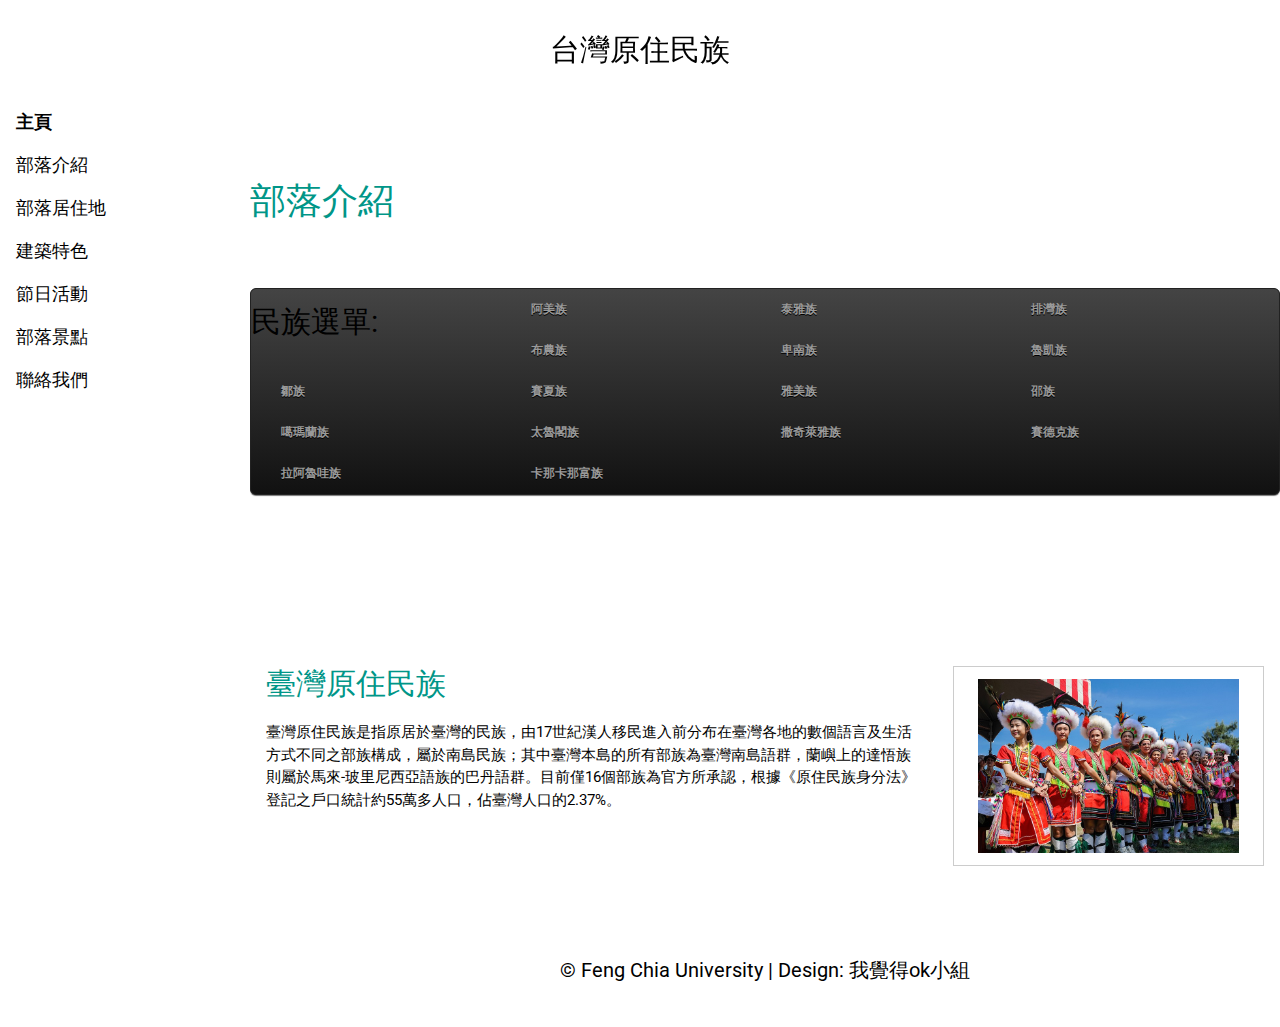
<file: index3.html>
﻿<html>
    <title>原住民介紹</title>
    <meta charset="UTF-8">
    <meta name="viewport" content="width=device-width, initial-scale=1">
    <link rel="stylesheet" href="https://www.w3schools.com/w3css/4/w3.css">
    <link rel="stylesheet" href="https://www.w3schools.com/lib/w3-theme-black.css">
    <link rel="stylesheet" href="https://fonts.googleapis.com/css?family=Roboto">
    <link rel="stylesheet" href="https://cdnjs.cloudflare.com/ajax/libs/font-awesome/4.7.0/css/font-awesome.min.css">
    <script src="https://ajax.googleapis.com/ajax/libs/jquery/2.1.1/jquery.min.js"></script>
    <link href="MenuStyle.css" rel="stylesheet" type="text/css"/>
    <style>
        html,body,h1,h2,h3,h4,h5,h6 {font-family: "Roboto", sans-serif;}
        .w3-sidebar {
            z-index: 3;
            width: 250px;
            top: 100px;
            bottom: 0;
            height: auto;
        }
    </style>
    <body>

        <!-- Navbar -->
        <div class="w3-top" id="BG">
            <div class="w3-bar w3-theme w3-top w3-left-align w3-large" style="height:100px; line-height:100px;">
                <a class="w3-bar-item w3-button w3-right w3-hide-large w3-hover-white w3-large w3-theme-l1" href="javascript:void(0)" onclick="w3_open()"><i class="fa fa-bars"></i></a>
                <center style="font-size:30px;">台灣原住民族</center>
            </div>
        </div>

        <!-- Sidebar -->
        <nav class="w3-sidebar w3-bar-block w3-collapse w3-large w3-theme-l5 w3-animate-left" id="mySidebar" >
            <a href="javascript:void(0)" onclick="w3_close()" class="w3-right w3-xlarge w3-padding-large w3-hover-black w3-hide-large" title="Close Menu">
                <i class="fa fa-remove"></i>
            </a>
            <a class="w3-bar-item w3-button w3-hover-black" href="index.html"><b>主頁</b></a>
            <a class="w3-bar-item w3-button w3-hover-black" href="index3.html">部落介紹</a>
            <a class="w3-bar-item w3-button w3-hover-black" href="index5.html">部落居住地</a>
            <a class="w3-bar-item w3-button w3-hover-black" href="index6.html">建築特色</a>
            <a class="w3-bar-item w3-button w3-hover-black" href="index7.html">節日活動</a>
			<a class="w3-bar-item w3-button w3-hover-black" href="map.html">部落景點</a>
            <a class="w3-bar-item w3-button w3-hover-black" href="index4.html">聯絡我們</a>
        </nav>

        <!-- Overlay effect when opening sidebar on small screens -->
        <div class="w3-overlay w3-hide-large" onclick="w3_close()" style="cursor:pointer" title="close side menu" id="myOverlay"></div>

        <!-- Main content: shift it to the right by 250 pixels when the sidebar is visible -->
        <div class="w3-main" style="margin-left:250px;margin-top:100px;">

            <div>
                <div class="w3-row w3-padding-64">
                    <h1 class="w3-text-teal">部落介紹</h1>
                    <aside>
                        <section class="popular">
                            <ul id="MenuBar1">
                                <li><h2>民族選單:</h2></li>
                                <li><a id="Amis" href="#">阿美族</a></li>
                                <li><a id="Atayal" href="#">泰雅族</a></li>
                                <li><a id="Paiwan" href="#">排灣族</a></li>
                                <li><a id="Bunun" href="#">布農族</a></li>
                                <li><a id="a" href="#">卑南族</a></li>
                                <li><a id="b" href="#">魯凱族</a></li>
                                <li><a id="c" href="#">鄒族</a></li>
                                <li><a id="d" href="#">賽夏族</a></li>
                                <li><a id="e" href="#">雅美族</a></li>
                                <li><a id="f" href="#">邵族</a></li>
                                <li><a id="g" href="#">噶瑪蘭族</a></li>
                                <li><a id="h" href="#">太魯閣族</a></li>
                                <li><a id="i" href="#">撒奇萊雅族</a></li>
                                <li><a id="j" href="#">賽德克族</a></li>
                                <li><a id="k" href="#">拉阿魯哇族</a></li>
                                <li><a id="l" href="#">卡那卡那富族</a></li>
                            </ul>
                        </section>
                    </aside>

                </div>
            </div>
            <div class="w3-row w3-padding-32">
                <div class="w3-twothird w3-container">
                    <h2 class="w3-text-teal" id="title1">臺灣原住民族</h2>
                    <p id="data1">臺灣原住民族是指原居於臺灣的民族，由17世紀漢人移民進入前分布在臺灣各地的數個語言及生活方式不同之部族構成，屬於南島民族；其中臺灣本島的所有部族為臺灣南島語群，蘭嶼上的達悟族則屬於馬來-玻里尼西亞語族的巴丹語群。目前僅16個部族為官方所承認，根據《原住民族身分法》登記之戶口統計約55萬多人口，佔臺灣人口的2.37%。</p>
                </div>
                <div class="w3-third w3-container">
                    <p class="w3-border w3-padding-large w3-center"><img id="pic1" src="images/Amis.jpg" alt="Amis" width=100% /></p>
                </div>
            </div>


            <footer id="myFooter">
                <div class="w3-container w3-theme-l2 w3-padding-32">
                    <h4 align="center">© Feng Chia University | Design: 我覺得ok小組</h4>
                </div>
            </footer>

            <!-- END MAIN -->
        </div>

        <script>
            // Get the Sidebar
            var mySidebar = document.getElementById("mySidebar");

            // Get the DIV with overlay effect
            var overlayBg = document.getElementById("myOverlay");

            // Toggle between showing and hiding the sidebar, and add overlay effect
            function w3_open() {
                if (mySidebar.style.display === 'block') {
                    mySidebar.style.display = 'none';
                    overlayBg.style.display = "none";
                } else {
                    mySidebar.style.display = 'block';
                    overlayBg.style.display = "block";
                }
            }

            // Close the sidebar with the close button
            function w3_close() {
                mySidebar.style.display = "none";
                overlayBg.style.display = "none";
            }
        </script>

        <script>
            function slideup1()
            {
                $("h2#title1").slideUp();
                $("p#data1").slideUp();
                $("img#pic1").slideUp();
            }
            function show1()
            {
                $("h2#title1").show(500);
                $("p#data1").show(500);
                $("img#pic1").show(500);
            }
            var arr1 = ["阿美族", "泰雅族", "排灣族", "布農族", "卑南族", "魯凱族", "鄒族", "賽夏族", "雅美族(達悟族)", "邵族", "噶瑪蘭族", "太魯閣族", "撒奇萊雅族", "賽德克族", "拉阿魯哇族", "卡那卡那富族"];


            $("a#Amis").click(function () {

                slideup1();
                $("h2#title1").text(arr1[0]);
                $("p#data1").text("分佈於花蓮北部之奇萊山平原，南至台東及屏東之恆春半島等狹長之海岸平原及丘陵地區，目前人口約有206,813人(106年4月)，是台灣原住民族中人數最多者。傳統社會制度以母系氏族組織為主，男性被招贅後共居於女家，有關家庭親族事務與財產由女性戶長做主，惟重要事務，如婚姻、分產則必由出贅之母舅返家共同決策；然而，部落性之政治、司法、戰爭、宗教等公共事務，則由男性組織之男子年齡階級組織處理。傳統祭儀以部落之豐年祭為主，其中過程以表達部落男子年齡階級新成員之加入意義為最重要。")
                $("img#pic1").attr("src", "images/Amei.jpg");
                show1();
            });
            $("a#Atayal").click(function () {
                slideup1();
                $("h2#title1").text(arr1[1]);
                $("p#data1").text("分佈在台灣中北部山區，包括埔里至花蓮縣以北地區，目前人口約有88,571人(106年4月數據)。傳統生活以狩獵、山田燒墾為主。織布技術發達，技巧繁複且花色精巧，其中以紅色象徵血液，具有生命力，可以避邪，故而喜好紅色服飾，有紋面習俗。社會組織以祖靈祭祀團體為主，最重要的祭儀活動為祖靈祭。歌舞動態活動以口簧琴與口簧琴舞為其特色。")
                $("img#pic1").attr("src", "images/taiya.jpg");
                show1();

            });
            $("a#Paiwan").click(function () {
                slideup1();
                $("h2#title1").text(arr1[2]);
                $("p#data1").text("分佈區域於北起大武山、南達恆春、西到枋寮、東到台東太麻里的中央山脈兩側。人數將近99,298人(106年4月數據)。傳統的貴族頭目為各部落的政治、軍事、甚至宗教領袖，自成一獨立自治單位，由於人口眾多，血緣關係較廣，盛行貴族近親聯姻的結果，使得某些地區出現少數貴族統領數個部落的超部落聯盟情形。物質文化上以琉璃珠、鐵器、銀飾等為貴重物品。傳統的陶壼雕塑及樑柱木雕，以百步蛇紋及人頭紋象徵貴族的崇高地位。")
                $("img#pic1").attr("src", "images/Paiwan.jpg");
                show1();
            });
            $("a#Bunun").click(function () {
                slideup1();
                $("h2#title1").text(arr1[3]);
                $("p#data1").text("分佈於中央山脈海拔一千至二千公尺的山區，分佈廣及花蓮縣卓溪鄉、高雄縣那瑪夏鄉、台東縣海端鄉，而以南投縣境為主。人口約有57,630人(106年4月數據)。布農族的氏族又可分為卓社群、卡社群、丹社群、巒社群、郡社群及蘭社群等6個主要氏族，社會組織以父系大家族為主，重視其氏族內的親屬關係，與其他不同氏族亦有嚴謹的傳統規範及秩序，而其戶中的人口甚至亦包括非血緣之同居人，故傳統家屋規模均較大。年中的祭儀行事曆以小米播種、除草乃至於收割等生長過程為主要依據，其中以除草之後祭儀中所唱的「祈禱小米豐收歌」，以精緻搭配合宜之八部合唱聲勢最為壯闊。「射耳祭」為部落男子成長階段最重要的生命社儀。")
                $("img#pic1").attr("src", "images/Bunun.jpg");
                show1();
            });

            $("a#a").click(function () {
                slideup1();
                $("h2#title1").text(arr1[4]);
                $("p#data1").text("分佈於台東縱谷南部，其強盛時期曾統轄東部族群七十二社。目前人口約有13,901人(106年4月數據)，全族分居八個部落，有「八社番」之名。各部落間因起源傳說的不同，可分為：由「竹子而生」起源的卑南群和由「石頭而生」起源的知本群。傳統社會組織以長女承家以及男性年齡階段組織為主。男子會所為政治中心及教育場所，未婚男性必須居住在會所接受軍事訓練以防衛部落，並依照年齡分為數個年齡階級。")
                $("img#pic1").attr("src", "images/beinan.jpg");
                show1();
            });
            $("a#b").click(function () {
                slideup1();
                $("h2#title1").text(arr1[5]);
                $("p#data1").text("分佈於高雄縣茂林鄉、屏東縣霧台鄉及台東東興村等地，人口約13,168人(106年4月數據)。傳統社會組織分為貴族與平民兩個部分，貴族享有神話上血緣之優越性及土地所有權之經濟特權；平民則以發展個人領導能力，農產豐儲以及通婚等方法來提昇地位。繼承方式以長男為主。")
                $("img#pic1").attr("src", "images/lukai.jpg");
                show1();
            });
            $("a#c").click(function () {
                slideup1();
                $("h2#title1").text(arr1[6]);
                $("p#data1").text("分佈於嘉義縣阿里山鄉為主，部分亦居住於南投縣信義鄉、，目前人口約有6,608人(106年4月數據)。社會組織以嚴格的父系氏族組織及大、小社分脈聯合之政治性組織為主，部落事務及祭儀都以男子會所為中心，稱為「庫巴」，結婚前的青少年必須居住於此，同時接受訓練，而女性則禁止進入。部落的祭儀以「戰祭」為最重要，其中整修會所、修砍神樹、迎靈、娛靈、送靈之祭儀過程繁複，音樂性及節奏性最為人稱道。")
                $("img#pic1").attr("src", "images/zou.jpg");
                show1();
            });
            $("a#d").click(function () {
                slideup1();
                $("h2#title1").text(arr1[7]);
                $("p#data1").text("主要分佈於苗栗縣南庄、獅潭二鄉及新竹縣五峰鄉山區，人口約有6,547人(106年4月數據)。社會組織以父系氏族組織為主，各氏族團體傳統各有其圖騰象徵物。清領時期紛改漢姓，逐以原圖騰譯為其姓氏之名，如「風」、「日」、「夏」等姓，祭儀活動以矮靈祭為其中最重要者，而族中歌舞精華亦以此為主，由於居住地鄰近泰雅族，在物質文化上受其影響較多。")
                $("img#pic1").attr("src", "images/saixia.jpg");
                show1();
            });

            $("a#e").click(function () {
                slideup1();
                $("h2#title1").text(arr1[8]);
                $("p#data1").text("分佈於台東的蘭嶼島上，為台灣唯一的一支海洋民族，人口約有4,550人(106年4月數據)，島上有六個村落，由於生活環境的獨立，傳統文化保存得最為完整，部落間的糾紛都以親族群體相互協調解決，社會活動則端賴父系氏族群體及魚團組織來管理。物質文化表現極為豐富，雕造板舟技術，打造銀器，捏塑陶壼泥偶之技藝均具特色。傳統的地下屋冬暖夏涼極具，全年的祭典儀式以配合捕撈飛魚之活動為主，視飛魚為神聖物，歌舞方面婦女的頭髮舞在各原住民族群獨樹一格，而男士們的勇士舞則是另一種力與美的表現。")
                $("img#pic1").attr("src", "images/yamei.jpg");
                show1();
            });
            $("a#f").click(function () {
                slideup1();
                $("h2#title1").text(arr1[9]);
                $("p#data1").text("分佈於南投縣魚池鄉及水里鄉，人口約776人(106年4月數據)，相傳邵族的祖先因追逐白鹿而遷至日月潭定居，其部落社會組織是以父系外婚氏族為其文化特徵，受漢文化影響頗深，但其固有的成分依舊存在，每家之客室內側左牆腳所懸掛的祖靈籃，為不見於其他族群的文化特質，頭目平時是部落祭儀的決策者與社會事務的仲裁者，職位通常由長子世襲，最具代表性的音樂是杵歌和杵音。")
                $("img#pic1").attr("src", "images/zhao.jpg");
                show1();
            });

            $("a#g").click(function () {

                slideup1();
                $("h2#title1").text(arr1[10]);
                $("p#data1").text("噶瑪蘭族，過去居住於宜蘭，目前遷居到花蓮和台東，人口約1,441人(106年4月數據)。因為相信萬物有靈而延伸出特有祭儀文化與治療儀式。治療儀式由巫師擔任，先以酒請示之後，再祈求祖靈降臨治病，在治病過程巫師還需吟唱專屬的歌曲。")
                $("img#pic1").attr("src", "images/gamalan.jpg");
                show1();
            });

            $("a#h").click(function () {

                slideup1();
                $("h2#title1").text(arr1[11]);
                $("p#data1").text("人口約30,963人(106年4月數據)，在距今大約三四百年前，從南投縣境越過中央山脈奇萊山，克服自然環境的險峻，沿著立霧溪山谷向東遷移，數百年來已經和南投原鄉發展出不一樣的民族風貌，他們曾經歷抗日最長的戰爭，長期以來，也曾胼手胝足的一起開創族人的未來。太魯閣族人除了擅長的狩獵、編織以外，目前還保有傳統的製刀匠和巫術，每年也都會舉辦祖靈祭。")
                $("img#pic1").attr("src", "images/tailuge.jpg");
                show1();
            });

            $("a#i").click(function () {

                slideup1();
                $("h2#title1").text(arr1[12]);
                $("p#data1").text("撒奇萊雅族主要分佈於花蓮奇萊平原，人口約896人(106年4月數據)，經濟產業以漁業及狩獵為主。屬於母系社會，採入贅婚，從妻居，情形與阿美族相同。「Miamaivaki長者賜飯」是長老們祝福未成年青少年們的一種儀式，是特有的傳統。")
                $("img#pic1").attr("src", "images/saqi.jpg");
                show1();
            });


            $("a#j").click(function () {

                slideup1();
                $("h2#title1").text(arr1[13]);
                $("p#data1").text("賽德克族人口約有9,771人(106年4月數據)，擁有獨特的生命禮俗和傳統習俗，因崇信Utux的生命觀，而延伸出嚴謹的gaya/waya生活律法系統，並發展出許多特有豐富的文化，如文面、狩獵、編織、音樂、語言、歌謠與舞蹈。賽德克族視Sisin鳥為靈鳥，舉凡打獵、提親都聽Sisin鳥的鳴叫聲與行徑方向做決定。")
                $("img#pic1").attr("src", "images/Amis.jpg");
                show1();
            });

            $("a#k").click(function () {

                slideup1();
                $("h2#title1").text(arr1[14]);
                $("p#data1").text("相傳族人原居地在東方hlasunga，曾與矮人共同生活；矮人視「聖貝（takiaru）」為太祖（貝神）居住之所，每年舉行大祭以求境內平安、農獵豐收、族人興盛。族人離開原居地時，矮人贈以一甕聖貝，族人亦如矮人般舉行「聖貝祭（miatungusu）」。祭儀最重要的部分是「聖貝薦酒」儀式：將聖貝浸在酒裡，察其顏色變化，如果變成紅色則表示太祖酩酊之狀，意味祭典圓滿成功。")
                $("img#pic1").attr("src", "images/laa.jpg");
                show1();
            });
            $("a#l").click(function () {

                slideup1();
                $("h2#title1").text(arr1[15]);
                $("p#data1").text("分佈於高雄市那瑪夏區楠梓仙溪流域兩側，現大部分居住於達卡努瓦里及瑪雅里，人口數為321人(106年4月數據)。相傳數百年前，一位名叫「那瑪夏」（Namasia）的年輕男子，發現巨大鱸鰻堵住溪水危及部落安全，趕緊回部落向族人通報，然也因驚嚇過度染病，幾天後去世，傳說當時族人與山豬聯手殺掉鱸鰻讓危機解除，族人為了紀念這名年輕男子，當時以「那瑪夏」命現今之楠梓仙溪。卡那卡那富族的社會組織以父系為主，祭儀活動則以「米貢祭」與「河祭」為主。")
                $("img#pic1").attr("src", "images/Amis.jpg");
                show1();
            });
        </script>
    </body>
</html>
</file>
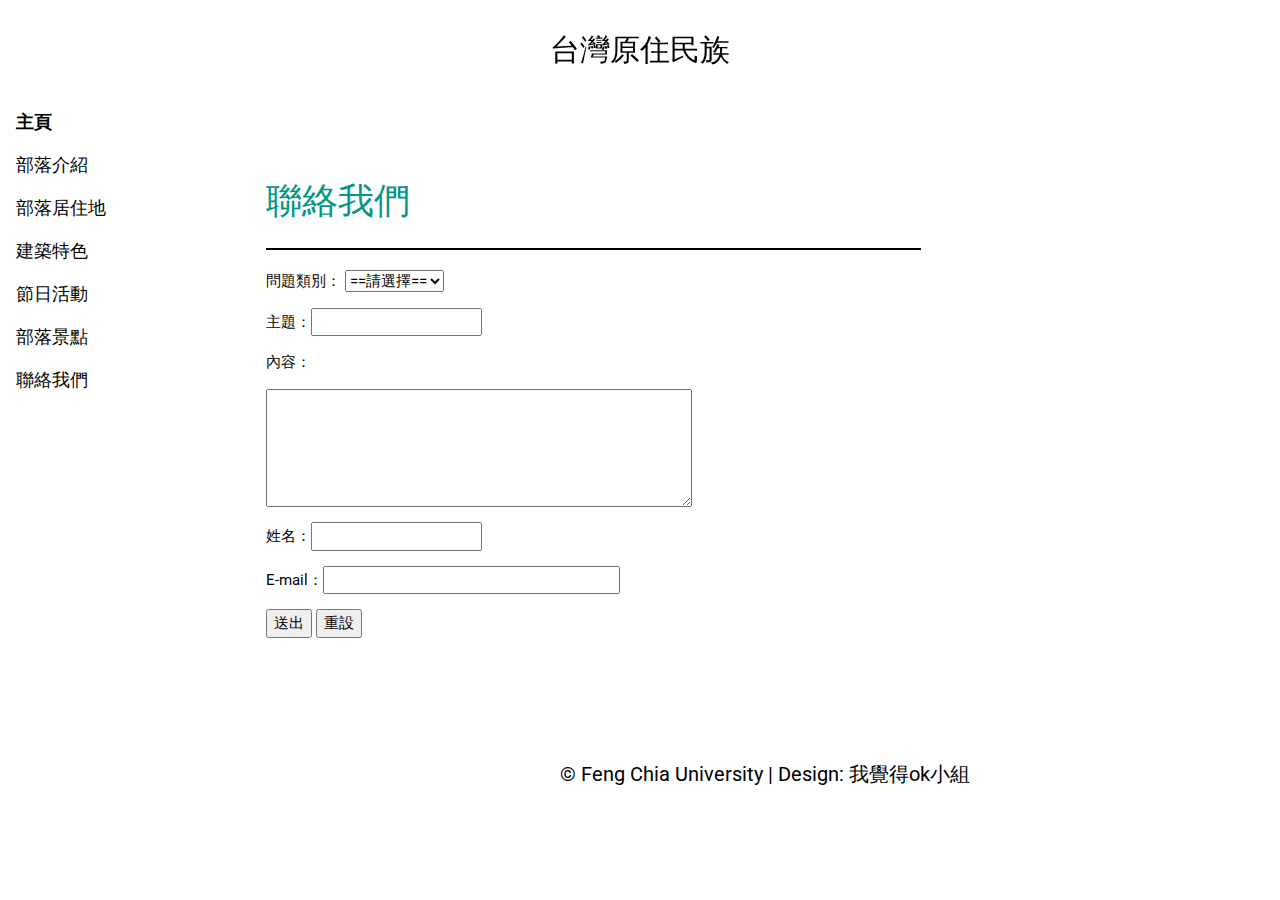
<file: index4.html>
﻿<html>
    <title>原住民介紹</title>
    <meta charset="UTF-8">
    <meta name="viewport" content="width=device-width, initial-scale=1">
    <link rel="stylesheet" href="https://www.w3schools.com/w3css/4/w3.css">
    <link rel="stylesheet" href="https://www.w3schools.com/lib/w3-theme-black.css">
    <link rel="stylesheet" href="https://fonts.googleapis.com/css?family=Roboto">
    <link rel="stylesheet" href="https://cdnjs.cloudflare.com/ajax/libs/font-awesome/4.7.0/css/font-awesome.min.css">
    <style>
        html,body,h1,h2,h3,h4,h5,h6 {font-family: "Roboto", sans-serif;}
        .w3-sidebar {
            z-index: 3;
            width: 250px;
            top: 100px;
            bottom: 0;
            height: auto;
        }
    </style>
    <body>

        <!-- Navbar -->
        <div class="w3-top">
            <div class="w3-bar w3-theme w3-top w3-left-align w3-large" style="height:100px; line-height:100px">
                <a class="w3-bar-item w3-button w3-right w3-hide-large w3-hover-white w3-large w3-theme-l1" href="javascript:void(0)" onclick="w3_open()"><i class="fa fa-bars"></i></a>
                <center style="font-size:30px;">台灣原住民族</center>
            </div>
        </div>

        <!-- Sidebar -->
        <nav class="w3-sidebar w3-bar-block w3-collapse w3-large w3-theme-l5 w3-animate-left" id="mySidebar" >
            <a href="javascript:void(0)" onclick="w3_close()" class="w3-right w3-xlarge w3-padding-large w3-hover-black w3-hide-large" title="Close Menu">
                <i class="fa fa-remove"></i>
            </a>
            <a class="w3-bar-item w3-button w3-hover-black" href="index.html"><b>主頁</b></a>
            <a class="w3-bar-item w3-button w3-hover-black" href="index3.html">部落介紹</a>
            <a class="w3-bar-item w3-button w3-hover-black" href="index5.html">部落居住地</a>
            <a class="w3-bar-item w3-button w3-hover-black" href="index6.html">建築特色</a>
            <a class="w3-bar-item w3-button w3-hover-black" href="index7.html">節日活動</a>
            <a class="w3-bar-item w3-button w3-hover-black" href="map.html">部落景點</a>
            <a class="w3-bar-item w3-button w3-hover-black" href="index4.html">聯絡我們</a>
        </nav>

        <!-- Overlay effect when opening sidebar on small screens -->
        <div class="w3-overlay w3-hide-large" onclick="w3_close()" style="cursor:pointer" title="close side menu" id="myOverlay"></div>

        <!-- Main content: shift it to the right by 250 pixels when the sidebar is visible -->
        <div class="w3-main" style="margin-left:250px;margin-top:100px;">

            <div class="w3-row w3-padding-64">
                <div class="w3-twothird w3-container">
                    <h1 class="w3-text-teal">聯絡我們</h1>
                    <hr style="border:1px #000 solid;" />
                    <p>問題類別：<span id="spryplace">
                            <select name="select1" id="select1">
                                <option value="0">==請選擇==</option>
                                <option value="1">問題反饋</option>
                                <option value="2">網站bug</option>
                                <option value="3">改進建議</option>
                            </select>
                            <p>主題：<input name="name" type="text" id="name" size="16" maxlength="50" />
                            <p>內容：<p><textarea name="textarea1" id="textarea1" cols="45" rows="5"></textarea>
                            <p>姓名：<input name="name" type="text" id="name" size="16" maxlength="50" />
                            <p>E-mail：<input name="eMail" type="text" id="eMail" size="30" maxlength="50" />
                            <p><input type="submit" name="button" id="button" value="送出" onclick="Send()" />
                                <input type="reset" name="reset" id="reset" value="重設" onclick="Reload()" />
                                </div>
                                </div>


                            <footer id="myFooter">
                                <div class="w3-container w3-theme-l2 w3-padding-32">
                                    <h4 align="center">© Feng Chia University | Design: 我覺得ok小組</h4>
                                </div>
                            </footer>

                            <!-- END MAIN -->
                </div>

                <script>
                    // Get the Sidebar
                    var mySidebar = document.getElementById("mySidebar");

                    // Get the DIV with overlay effect
                    var overlayBg = document.getElementById("myOverlay");

                    // Toggle between showing and hiding the sidebar, and add overlay effect
                    function w3_open() {
                        if (mySidebar.style.display === 'block') {
                            mySidebar.style.display = 'none';
                            overlayBg.style.display = "none";
                        } else {
                            mySidebar.style.display = 'block';
                            overlayBg.style.display = "block";
                        }
                    }

                    // Close the sidebar with the close button
                    function w3_close() {
                        mySidebar.style.display = "none";
                        overlayBg.style.display = "none";
                    }

                    function Reload()
                    {
                        location.reload();
                    }
                    
                    function Send()
                    {
                        alert("發送成功！");
                        location.reload();
                    }
                </script>

                </body>
                </html>
</file>
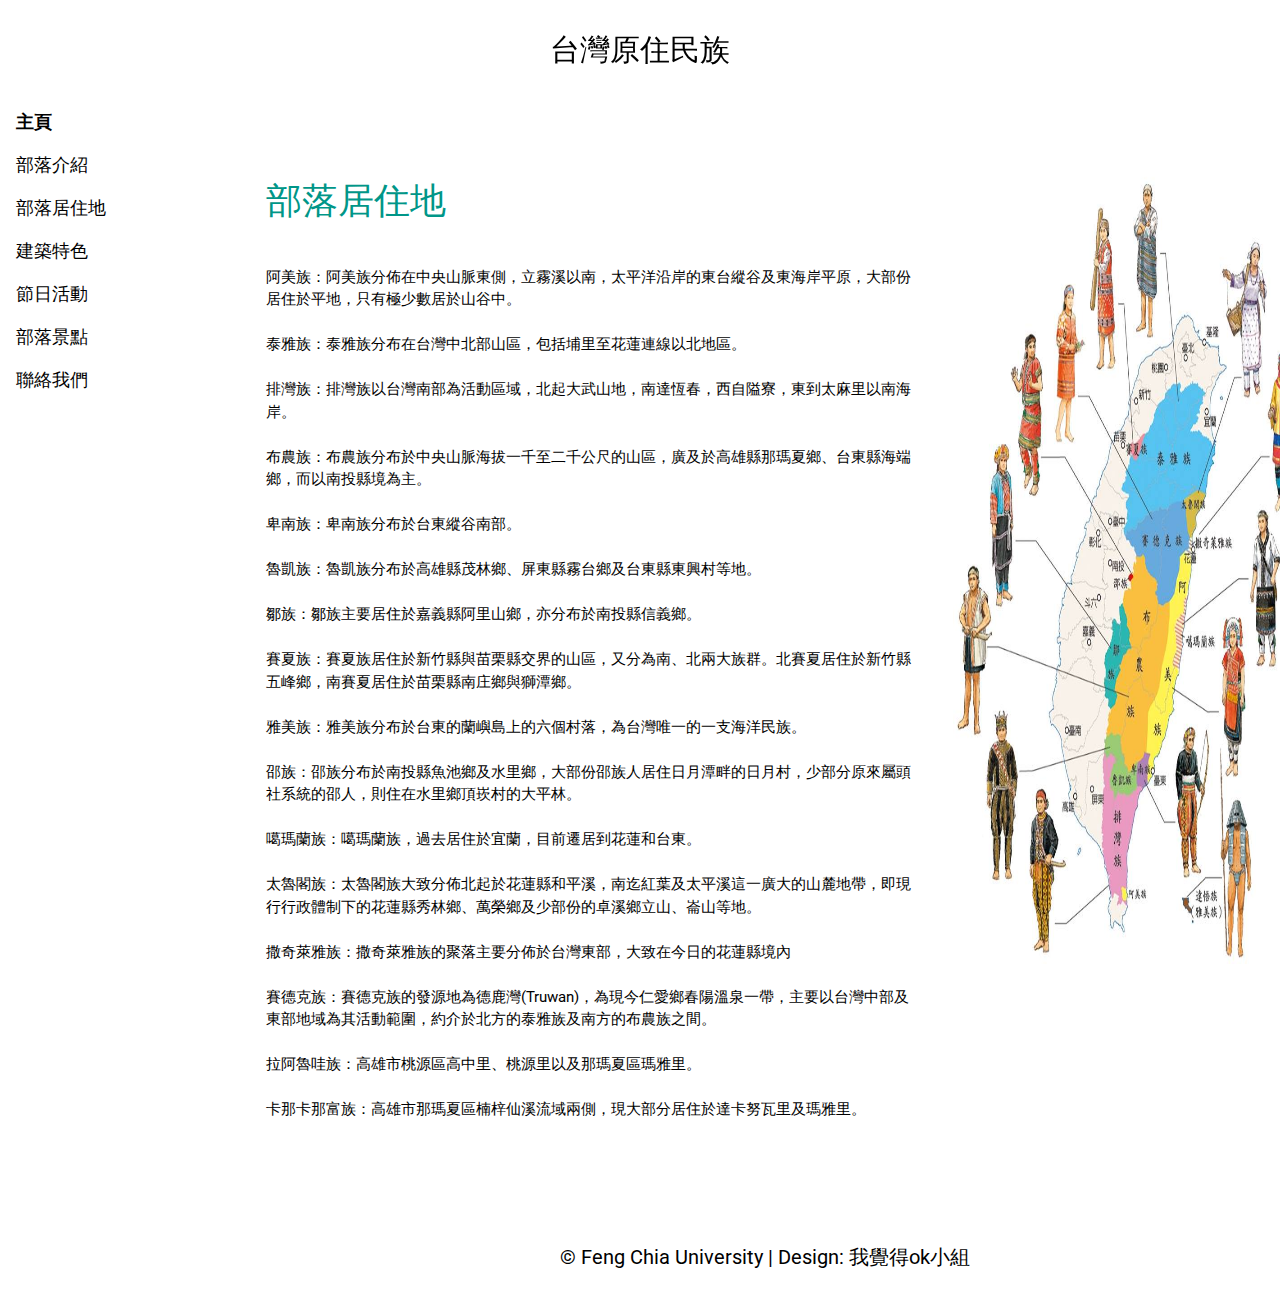
<file: index5.html>
﻿<html>
<title>原住民介紹</title>
<meta charset="UTF-8">
<meta name="viewport" content="width=device-width, initial-scale=1">
<link rel="stylesheet" href="https://www.w3schools.com/w3css/4/w3.css">
<link rel="stylesheet" href="https://www.w3schools.com/lib/w3-theme-black.css">
<link rel="stylesheet" href="https://fonts.googleapis.com/css?family=Roboto">
<link rel="stylesheet" href="https://cdnjs.cloudflare.com/ajax/libs/font-awesome/4.7.0/css/font-awesome.min.css">
<style>
    html, body, h1, h2, h3, h4, h5, h6 {
        font-family: "Roboto", sans-serif;
    }

    .w3-sidebar {
        z-index: 3;
        width: 250px;
        top: 100px;
        bottom: 0;
        height: auto;
    }
</style>
<body>

    <!-- Navbar -->
    <div class="w3-top">
        <div class="w3-bar w3-theme w3-top w3-left-align w3-large" style="height:100px; line-height:100px">
            <a class="w3-bar-item w3-button w3-right w3-hide-large w3-hover-white w3-large w3-theme-l1" href="javascript:void(0)" onclick="w3_open()"><i class="fa fa-bars"></i></a>
            <center style="font-size:30px;">台灣原住民族</center>
        </div>
    </div>

    <!-- Sidebar -->
    <nav class="w3-sidebar w3-bar-block w3-collapse w3-large w3-theme-l5 w3-animate-left" id="mySidebar">
        <a href="javascript:void(0)" onclick="w3_close()" class="w3-right w3-xlarge w3-padding-large w3-hover-black w3-hide-large" title="Close Menu">
            <i class="fa fa-remove"></i>
        </a>
        <a class="w3-bar-item w3-button w3-hover-black" href="index.html"><b>主頁</b></a>
        <a class="w3-bar-item w3-button w3-hover-black" href="index3.html">部落介紹</a>
        <a class="w3-bar-item w3-button w3-hover-black" href="index5.html">部落居住地</a>
        <a class="w3-bar-item w3-button w3-hover-black" href="index6.html">建築特色</a>
        <a class="w3-bar-item w3-button w3-hover-black" href="index7.html">節日活動</a>
        <a class="w3-bar-item w3-button w3-hover-black" href="map.html">部落景點</a>
        <a class="w3-bar-item w3-button w3-hover-black" href="index4.html">聯絡我們</a>
    </nav>

    <!-- Overlay effect when opening sidebar on small screens -->
    <div class="w3-overlay w3-hide-large" onclick="w3_close()" style="cursor:pointer" title="close side menu" id="myOverlay"></div>

    <!-- Main content: shift it to the right by 250 pixels when the sidebar is visible -->
    <div class="w3-main" style="margin-left:250px;margin-top:100px;">

        <div class="w3-row w3-padding-64">
            <div class="w3-twothird w3-container">
                <h1 class="w3-text-teal">部落居住地</h1>
                <p>
                    <br>阿美族：阿美族分佈在中央山脈東側，立霧溪以南，太平洋沿岸的東台縱谷及東海岸平原，大部份居住於平地，只有極少數居於山谷中。</br>

                    <br>泰雅族：泰雅族分布在台灣中北部山區，包括埔里至花蓮連線以北地區。</br>

                    <br>排灣族：排灣族以台灣南部為活動區域，北起大武山地，南達恆春，西自隘寮，東到太麻里以南海岸。</br>

                    <br>布農族：布農族分布於中央山脈海拔一千至二千公尺的山區，廣及於高雄縣那瑪夏鄉、台東縣海端鄉，而以南投縣境為主。</br>

                    <br>卑南族：卑南族分布於台東縱谷南部。</br>

                    <br>魯凱族：魯凱族分布於高雄縣茂林鄉、屏東縣霧台鄉及台東縣東興村等地。</br>

                    <br>鄒族：鄒族主要居住於嘉義縣阿里山鄉，亦分布於南投縣信義鄉。</br>

                    <br>賽夏族：賽夏族居住於新竹縣與苗栗縣交界的山區，又分為南、北兩大族群。北賽夏居住於新竹縣五峰鄉，南賽夏居住於苗栗縣南庄鄉與獅潭鄉。</br>

                    <br>雅美族：雅美族分布於台東的蘭嶼島上的六個村落，為台灣唯一的一支海洋民族。</br>

                    <br>邵族：邵族分布於南投縣魚池鄉及水里鄉，大部份邵族人居住日月潭畔的日月村，少部分原來屬頭社系統的邵人，則住在水里鄉頂崁村的大平林。</br>

                    <br>噶瑪蘭族：噶瑪蘭族，過去居住於宜蘭，目前遷居到花蓮和台東。</br>

                    <br>太魯閣族：太魯閣族大致分佈北起於花蓮縣和平溪，南迄紅葉及太平溪這一廣大的山麓地帶，即現行行政體制下的花蓮縣秀林鄉、萬榮鄉及少部份的卓溪鄉立山、崙山等地。</br>

                    <br>撒奇萊雅族：撒奇萊雅族的聚落主要分佈於台灣東部，大致在今日的花蓮縣境內</br>

                    <br>賽德克族：賽德克族的發源地為德鹿灣(Truwan)，為現今仁愛鄉春陽溫泉一帶，主要以台灣中部及東部地域為其活動範圍，約介於北方的泰雅族及南方的布農族之間。</br>

                    <br>拉阿魯哇族：高雄市桃源區高中里、桃源里以及那瑪夏區瑪雅里。</br>

                    <br>卡那卡那富族：高雄市那瑪夏區楠梓仙溪流域兩側，現大部分居住於達卡努瓦里及瑪雅里。</br>
                </p>
                
            </div>
            <div class="w3-third w3-container">
                <img id=map" src="images/map.jpg" alt="map" height="800px" width="350px" />
            </div>
        </div>


        <footer id="myFooter">
            <div class="w3-container w3-theme-l2 w3-padding-32">
                <h4 align="center">© Feng Chia University | Design: 我覺得ok小組</h4>
            </div>
        </footer>

        <!-- END MAIN -->
    </div>

    <script>
            // Get the Sidebar
            var mySidebar = document.getElementById("mySidebar");

            // Get the DIV with overlay effect
            var overlayBg = document.getElementById("myOverlay");

            // Toggle between showing and hiding the sidebar, and add overlay effect
            function w3_open() {
                if (mySidebar.style.display === 'block') {
                    mySidebar.style.display = 'none';
                    overlayBg.style.display = "none";
                } else {
                    mySidebar.style.display = 'block';
                    overlayBg.style.display = "block";
                }
            }

            // Close the sidebar with the close button
            function w3_close() {
                mySidebar.style.display = "none";
                overlayBg.style.display = "none";
            }
    </script>

</body>
</html>
</file>
<file: MenuStyle.css>
#MenuBar1, #MenuBar1 ul 
{
    margin: 0;
    padding: 0;
    list-style: none;
}

#MenuBar1 {
    width: auto;
    height: auto;
    margin: 60px auto;
    border: 1px solid #222;
    background-color: #111;
    background-image: linear-gradient(#444, #111);
    border-radius: 6px;
    box-shadow: 0 1px 1px #777;
}

#MenuBar1:before,
#MenuBar1:after {
    content: "";
    display: table;
}

#MenuBar1:after {
    clear: both;
}

#MenuBar1 {
    zoom:1;
}

#MenuBar1 li {
    float: left;
    position: relative;
    width: 250px;
}

#MenuBar1 a {
    float: left;
    padding: 12px 30px;
    color: #999;
    text-transform: uppercase;
    font: bold 12px Arial, Helvetica;
    text-decoration: none;
    text-shadow: 0 1px 0 #000;
}

#MenuBar1 li:hover > a {
    color: #fafafa;
}

#MenuBar1 li a:hover {
    color: #fafafa;
}

#MenuBar1 ul {
    margin: 20px 0 0 0;
    opacity: 0;
    visibility: hidden;
    position: absolute;
    top: 38px;
    left: 0;
    z-index: 1;    
    background: #444;   
    background: linear-gradient(#444, #111);
    box-shadow: 0 -1px 0 rgba(255,255,255,.3);  
    border-radius: 3px;
    transition: all .2s ease-in-out;
}

#MenuBar1 li:hover > ul {
    opacity: 1;
    visibility: visible;
    margin: 0;
}

#MenuBar1 ul ul {
    top: 0;
    left: 150px;
    margin: 0 0 0 20px;
    box-shadow: -1px 0 0 rgba(255,255,255,.3);      
}

#MenuBar1 ul li {
    float: none;
    display: block;
    border: 0;
    box-shadow: 0 1px 0 #111, 0 2px 0 #666;
}

#MenuBar1 ul li:last-child {   
    box-shadow: none;    
}

#MenuBar1 ul a {    
    padding: 10px;
    width: 130px;
    display: block;
    white-space: nowrap;
    float: none;
    text-transform: none;
}

#MenuBar1 ul a:hover {
    background-color: #0186ba;
    background-image: linear-gradient(#04acec, #0186ba);
}

#MenuBar1 ul li:first-child > a {
    border-radius: 3px 3px 0 0;
}

#MenuBar1 ul li:first-child > a:after {
    content: '';
    position: absolute;
    left: 40px;
    top: -6px;
    border-left: 6px solid transparent;
    border-right: 6px solid transparent;
    border-bottom: 6px solid #444;
}

#MenuBar1 ul ul li:first-child a:after {
    left: -6px;
    top: 50%;
    margin-top: -6px;
    border-left: 0; 
    border-bottom: 6px solid transparent;
    border-top: 6px solid transparent;
    border-right: 6px solid #3b3b3b;
}

#MenuBar1 ul li:first-child a:hover:after {
    border-bottom-color: #04acec; 
}

#MenuBar1 ul ul li:first-child a:hover:after {
    border-right-color: #0299d3; 
    border-bottom-color: transparent;   
}

#MenuBar1 ul li:last-child > a {
    border-radius: 0 0 3px 3px;
}
</file>
